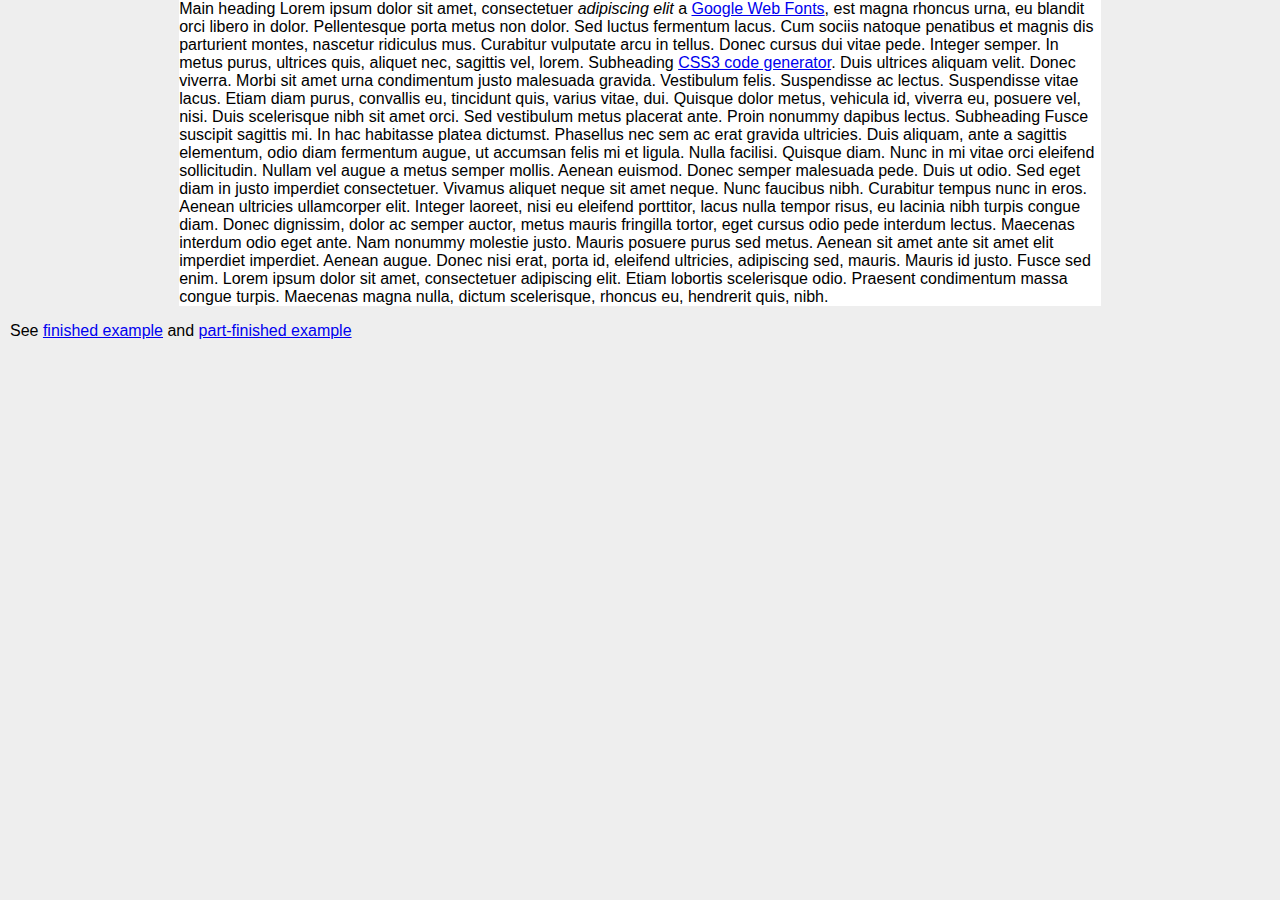
<file: index.html>
<!DOCTYPE HTML>

<html lang="en">
<head>
	<meta charset="UTF-8">
	<title>web fonts</title>
	<link rel="stylesheet" href="styles.css">
</head>

<body>
	<main>

		Main heading

		Lorem ipsum dolor sit amet, consectetuer <em>adipiscing elit</em> a <a href="https://www.google.com/fonts/">Google Web Fonts</a>, est magna rhoncus urna, eu blandit orci libero in dolor. Pellentesque porta metus non dolor. Sed luctus fermentum lacus. Cum sociis natoque penatibus et magnis dis parturient montes, nascetur ridiculus mus. Curabitur vulputate arcu in tellus. Donec cursus dui vitae pede. Integer semper. In metus purus, ultrices quis, aliquet nec, sagittis vel, lorem.

		Subheading

		<a href="http://css3generator.com/">CSS3 code generator</a>. Duis ultrices aliquam velit. Donec viverra. Morbi sit amet urna condimentum justo malesuada gravida. Vestibulum felis. Suspendisse ac lectus. Suspendisse vitae lacus. Etiam diam purus, convallis eu, tincidunt quis, varius vitae, dui. Quisque dolor metus, vehicula id, viverra eu, posuere vel, nisi. Duis scelerisque nibh sit amet orci. Sed vestibulum metus placerat ante. Proin nonummy dapibus lectus.

		Subheading

		Fusce suscipit sagittis mi. In hac habitasse platea dictumst. Phasellus nec sem ac erat gravida ultricies. Duis aliquam, ante a sagittis elementum, odio diam fermentum augue, ut accumsan felis mi et ligula. Nulla facilisi. Quisque diam. Nunc in mi vitae orci eleifend sollicitudin. Nullam vel augue a metus semper mollis. Aenean euismod. Donec semper malesuada pede. Duis ut odio. Sed eget diam in justo imperdiet consectetuer.

		Vivamus aliquet neque sit amet neque. Nunc faucibus nibh. Curabitur tempus nunc in eros. Aenean ultricies ullamcorper elit. Integer laoreet, nisi eu eleifend porttitor, lacus nulla tempor risus, eu lacinia nibh turpis congue diam. Donec dignissim, dolor ac semper auctor, metus mauris fringilla tortor, eget cursus odio pede interdum lectus. Maecenas interdum odio eget ante. Nam nonummy molestie justo. Mauris posuere purus sed metus.

		Aenean sit amet ante sit amet elit imperdiet imperdiet. Aenean augue. Donec nisi erat, porta id, eleifend ultricies, adipiscing sed, mauris. Mauris id justo. Fusce sed enim. Lorem ipsum dolor sit amet, consectetuer adipiscing elit. Etiam lobortis scelerisque odio. Praesent condimentum massa congue turpis. Maecenas magna nulla, dictum scelerisque, rhoncus eu, hendrerit quis, nibh.

	</main>

  <p>See <a href="index-complete.html">finished example</a> and <a href="index-working.html">part-finished example</a></p>
</body>
</html>
</file>
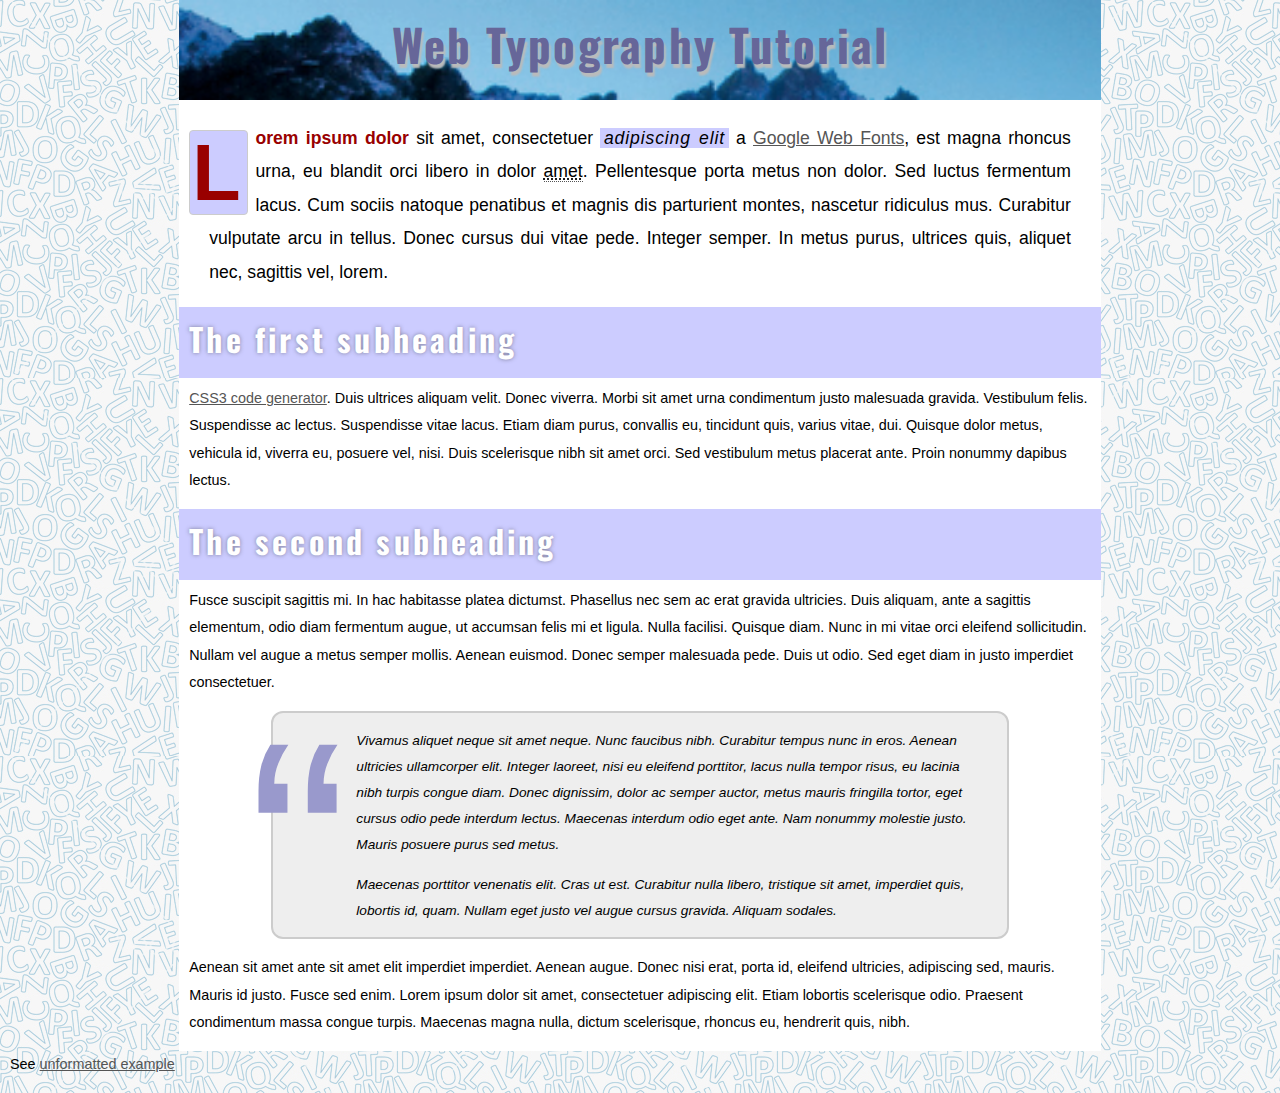
<file: index-complete.html>
<!DOCTYPE HTML>

<html lang="en">
<head>
	<meta charset="UTF-8">
	<title>web fonts</title>
	<link rel="stylesheet" href="styles-complete.css">
	<!-- Get Google web fonts: -->
	<link href="https://fonts.googleapis.com/css?family=Oswald" rel="stylesheet">
</head>

<body>
	<main>

		<h1>Web Typography Tutorial</h1>

		<p class="firstpara"><strong>Lorem ipsum dolor</strong> sit amet, consectetuer <em>adipiscing elit</em> a <a href="https://www.google.com/fonts/">Google Web Fonts</a>, est magna rhoncus urna, eu blandit orci libero in dolor <abbr title="A Massive Elephant Table">amet</abbr>. Pellentesque porta metus non dolor. Sed luctus fermentum lacus. Cum sociis natoque penatibus et magnis dis parturient montes, nascetur ridiculus mus. Curabitur vulputate arcu in tellus. Donec cursus dui vitae pede. Integer semper. In metus purus, ultrices quis, aliquet nec, sagittis vel, lorem.</p>

		<h2>The first subheading</h2>

		<p><a href="http://css3generator.com/">CSS3 code generator</a>. Duis ultrices aliquam velit. Donec viverra. Morbi sit amet urna condimentum justo malesuada gravida. Vestibulum felis. Suspendisse ac lectus. Suspendisse vitae lacus. Etiam diam purus, convallis eu, tincidunt quis, varius vitae, dui. Quisque dolor metus, vehicula id, viverra eu, posuere vel, nisi. Duis scelerisque nibh sit amet orci. Sed vestibulum metus placerat ante. Proin nonummy dapibus lectus.</p>

		<h2>The second subheading</h2>

		<p>Fusce suscipit sagittis mi. In hac habitasse platea dictumst. Phasellus nec sem ac erat gravida ultricies. Duis aliquam, ante a sagittis elementum, odio diam fermentum augue, ut accumsan felis mi et ligula. Nulla facilisi. Quisque diam. Nunc in mi vitae orci eleifend sollicitudin. Nullam vel augue a metus semper mollis. Aenean euismod. Donec semper malesuada pede. Duis ut odio. Sed eget diam in justo imperdiet consectetuer.</p>

		<blockquote class="open-quote">
			<p>Vivamus aliquet neque sit amet neque. Nunc faucibus nibh. Curabitur tempus nunc in eros. Aenean ultricies ullamcorper elit. Integer laoreet, nisi eu eleifend porttitor, lacus nulla tempor risus, eu lacinia nibh turpis congue diam. Donec dignissim, dolor ac semper auctor, metus mauris fringilla tortor, eget cursus odio pede interdum lectus. Maecenas interdum odio eget ante. Nam nonummy molestie justo. Mauris posuere purus sed metus.</p>

			<p>Maecenas porttitor venenatis elit. Cras ut est. Curabitur nulla libero, tristique sit amet, imperdiet quis, lobortis id, quam. Nullam eget justo vel augue cursus gravida. Aliquam sodales.</p>
		</blockquote>

		<p>Aenean sit amet ante sit amet elit imperdiet imperdiet. Aenean augue. Donec nisi erat, porta id, eleifend ultricies, adipiscing sed, mauris. Mauris id justo. Fusce sed enim. Lorem ipsum dolor sit amet, consectetuer adipiscing elit. Etiam lobortis scelerisque odio. Praesent condimentum massa congue turpis. Maecenas magna nulla, dictum scelerisque, rhoncus eu, hendrerit quis, nibh.</p>

	</main>

  <p>See <a href="index.html">unformatted example</a></p>
</body>
</html>
</file>
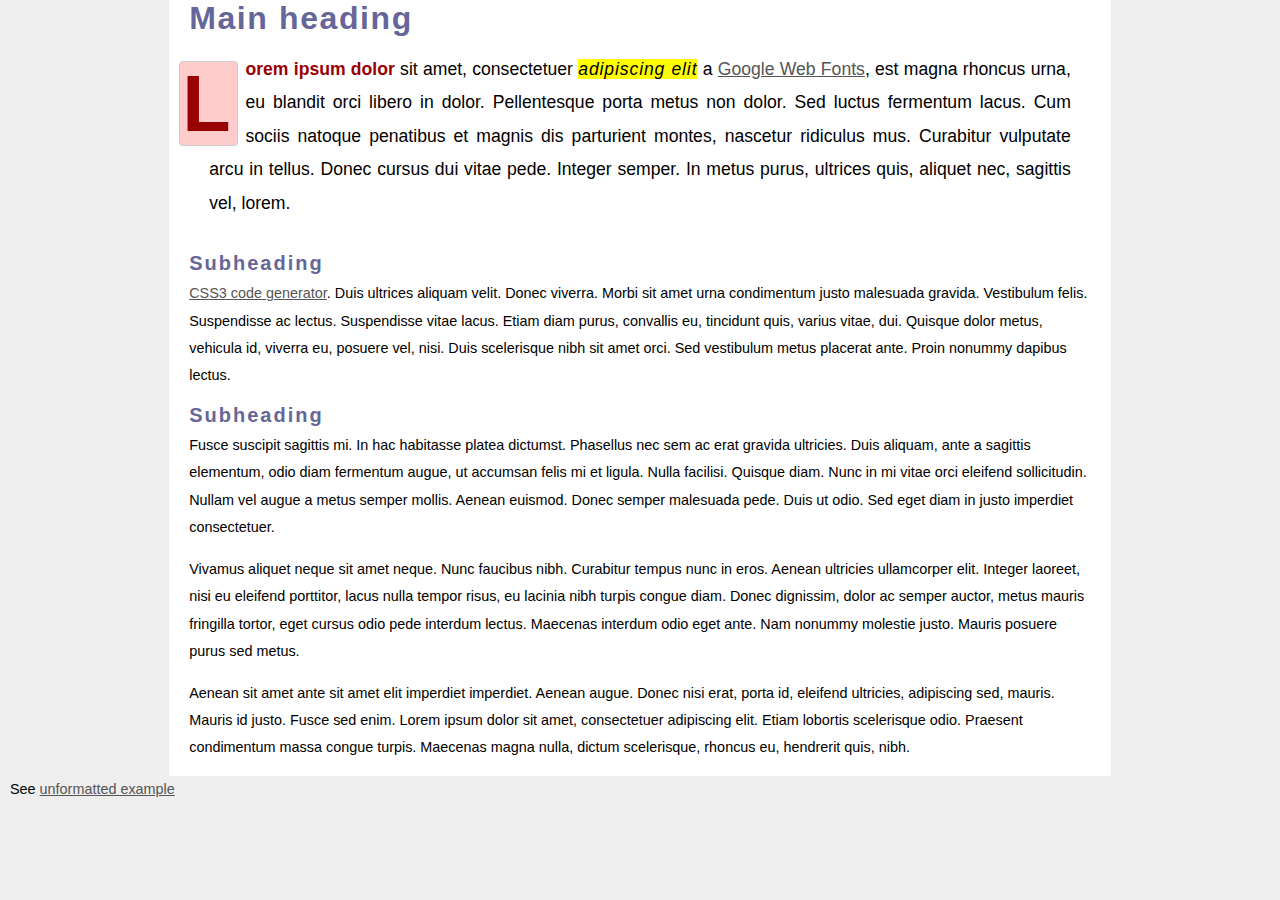
<file: index-working.html>
<!DOCTYPE HTML>

<html lang="en">
<head>
	<meta charset="UTF-8">
	<title>web fonts</title>
	<link rel="stylesheet" href="styles-working.css">
</head>

<body>
	<main>

		<h1>Main heading</h1>

		<p class="firstpara"><strong>Lorem ipsum dolor</strong> sit amet, consectetuer <em>adipiscing elit</em> a <a href="https://www.google.com/fonts/">Google Web Fonts</a>, est magna rhoncus urna, eu blandit orci libero in dolor. Pellentesque porta metus non dolor. Sed luctus fermentum lacus. Cum sociis natoque penatibus et magnis dis parturient montes, nascetur ridiculus mus. Curabitur vulputate arcu in tellus. Donec cursus dui vitae pede. Integer semper. In metus purus, ultrices quis, aliquet nec, sagittis vel, lorem.<p>

		<h2>Subheading</h2>

		<p><a href="http://css3generator.com/">CSS3 code generator</a>. Duis ultrices aliquam velit. Donec viverra. Morbi sit amet urna condimentum justo malesuada gravida. Vestibulum felis. Suspendisse ac lectus. Suspendisse vitae lacus. Etiam diam purus, convallis eu, tincidunt quis, varius vitae, dui. Quisque dolor metus, vehicula id, viverra eu, posuere vel, nisi. Duis scelerisque nibh sit amet orci. Sed vestibulum metus placerat ante. Proin nonummy dapibus lectus.</p>

		<h2>Subheading</h2>

		<p>Fusce suscipit sagittis mi. In hac habitasse platea dictumst. Phasellus nec sem ac erat gravida ultricies. Duis aliquam, ante a sagittis elementum, odio diam fermentum augue, ut accumsan felis mi et ligula. Nulla facilisi. Quisque diam. Nunc in mi vitae orci eleifend sollicitudin. Nullam vel augue a metus semper mollis. Aenean euismod. Donec semper malesuada pede. Duis ut odio. Sed eget diam in justo imperdiet consectetuer.</p>

		<p>Vivamus aliquet neque sit amet neque. Nunc faucibus nibh. Curabitur tempus nunc in eros. Aenean ultricies ullamcorper elit. Integer laoreet, nisi eu eleifend porttitor, lacus nulla tempor risus, eu lacinia nibh turpis congue diam. Donec dignissim, dolor ac semper auctor, metus mauris fringilla tortor, eget cursus odio pede interdum lectus. Maecenas interdum odio eget ante. Nam nonummy molestie justo. Mauris posuere purus sed metus.</p>

		<p>Aenean sit amet ante sit amet elit imperdiet imperdiet. Aenean augue. Donec nisi erat, porta id, eleifend ultricies, adipiscing sed, mauris. Mauris id justo. Fusce sed enim. Lorem ipsum dolor sit amet, consectetuer adipiscing elit. Etiam lobortis scelerisque odio. Praesent condimentum massa congue turpis. Maecenas magna nulla, dictum scelerisque, rhoncus eu, hendrerit quis, nibh.</p>

	</main>

  <p>See <a href="index.html">unformatted example</a></p>
</body>
</html>
</file>
<file: styles.css>
body {
  margin: 0;
  padding: 0;
  color: #000;
  background: #eee;
  font-family: "Lucida Sans Unicode", "Lucida Grande", sans-serif;
}

main {
  margin: 0 auto;
  width: 72%;
  background: #fff;
}

/* basic styles for level 1 and 2 headings and paragraphs */

h1 {
  padding: 0 10px 1em; /* top, right-left, bottom */
}

h2 {
  padding: 0 10px 1em;
}

p {
  padding: 0 10px 1em;
}
</file>
<file: styles-complete.css>
body {
  margin: 0;
  padding: 0;
  color: #000;
  background-color: #ccf;
  background-image: url(images/seamless-letters.jpg);
  font-family: "Lucida Sans Unicode", "Lucida Grande", sans-serif;
}

main {
  margin: 0 auto;
  width: 72%;
  background: #fff;
}

/* styles for level 1 and 2 headings and paragraphs */
h1 {
  /* top, right-left, bottom: */
  padding: 0.25em 10px 0.5em;
  margin: 0;
  text-align: center;
  margin-bottom: 0.5em;
  font-size: 2.8em;
  /* the Google web font comes first: */
  font-family: Oswald, Verdana, sans-serif;
  letter-spacing: 0.05em;
  color: #669;
  background-color: silver;
  /* horizontal offset, vertical offset, blur radius, colour: */
  text-shadow: 2px 4px 2px #bbb;
  background-image: url(images/mountains.png);
  background-size: cover;
}

h2 {
  padding: 0.25em 10px 0.5em;
  margin: 0;
  font-size: 2em;
  font-family: Oswald, Verdana, sans-serif;
  background-color: #ccf;
  color: #fff;
  text-shadow: 0px 0px 4px rgba(120, 120, 145, 0.9);
  letter-spacing: 0.1em;
}

p {
  padding: 0 10px 1em;
  margin: 0;
  font-size: 0.9em;
  line-height: 1.9em;
}

/* styles for links */
p a:link {
  color: #555;
}
p a:visited {
  color: #888;
}
p a:hover {
  background: #eee;
  text-decoration: none;
}
p a:active {
  background: #fcc;
}

h2 + p {
  padding-top: 0.5em;
}

p {
  padding: 0 10px 1em;
  margin: 0;
  font-size: 0.9em;
  line-height: 1.9em;
}

p strong {
  color: #900;
}

p em {
  letter-spacing: 0.05em;
  background: #ccf;
  padding: 0 0.2em;
}

p abbr {
  border-bottom: 1px dotted #555;
  cursor: help;
}

.firstpara {
  font-size: 1.1em;
  padding-left: 30px;
  padding-right: 30px;
  text-align: justify;
}

.firstpara::first-letter {
  padding: 2px 6px 2px 2px;
  border: 1px solid #ccc;
  border-radius: 4px;
  background: #ccf;
  float: left;
  font-size: 4.5em;
  /* top, right, bottom, left: */
  margin: 0.1em 0.1em 0 -20px;
  /* makes the box contain height of letter: */
  line-height: 1em;
}

/* styles for blockquotes */
blockquote {
  /* FIRST RULE: to allow the quotes to be placed anywhere,
     relative to the blockquote box: */
  position: relative;
  width: 70%;
  margin: 0 auto 1em;
  padding: 1em 1em 0 4.8em;
  background: #eee;
  font-size: 0.95em;
  border: 2px solid #ccc;
  border-radius: 12px;
}
.open-quote::before {
  /* SECOND RULE: to allow the quotes to be placed anywhere,
     relative to the blockquote box: */
  position: absolute;
  /* content for the pseudo-element, in quotes: */
  content: '“';
  /* negative values are allowed */
  top: -16px;
  left: -26px;
  font-family: arial, helvetica, verdana, sans-serif;
  font-size: 20em;
  line-height: 1em;
  color: #99c;
}
blockquote p {
  font-style: italic;
}
</file>
<file: styles-working.css>
body {
  margin: 0;
  padding: 0;
  color: #000;
  background: #eee;
  font-family: "Lucida Sans Unicode", "Lucida Grande", sans-serif;
  /*font-family: serif;*/
}

main {
  margin: 0 auto;
  width: 72%;
  background: #fff;
  padding: 0 10px;
}

/* styles for level 1 and 2 headings and paragraphs */
h1 {
  padding: 0 10px 0.5em; /* top, right-left, bottom */
  margin: 0;
  font-size: 2em;
  color: #669;
  letter-spacing: 0.05em;
}

h2 {
  padding: 0 10px 0.25em;
  margin: 0;
  font-size: 1.25em;
  color: #669;
  letter-spacing: 0.1em;
}

p {
  padding: 0 10px 1em;
  margin: 0;
  font-size: 0.9em;
  line-height: 1.9em;
}

/* styles for links */
p a:link {
  color: #555;
}
p a:visited {
  color: #888;
}
p a:hover {
  background: #eee;
  text-decoration: none;
}
p a:active {
  background: #fcc;
}

p strong {
  color: #900;
}

p em {
  letter-spacing: 0.05em;
  background: #ff0;
}

.firstpara {
  font-size: 1.1em;
  padding-left: 30px;
  padding-right: 30px;
  text-align: justify;
}

.firstpara::first-letter {
  padding: 2px 6px 2px 2px;
  border: 1px solid #ccc;
  border-radius: 4px;
  background: #fcc;
  float: left;
  font-size: 4.5em;
  margin: 0.1em 0.1em 0 -30px; /* top, right, bottom, left */
  line-height: 1em;
}
</file>
